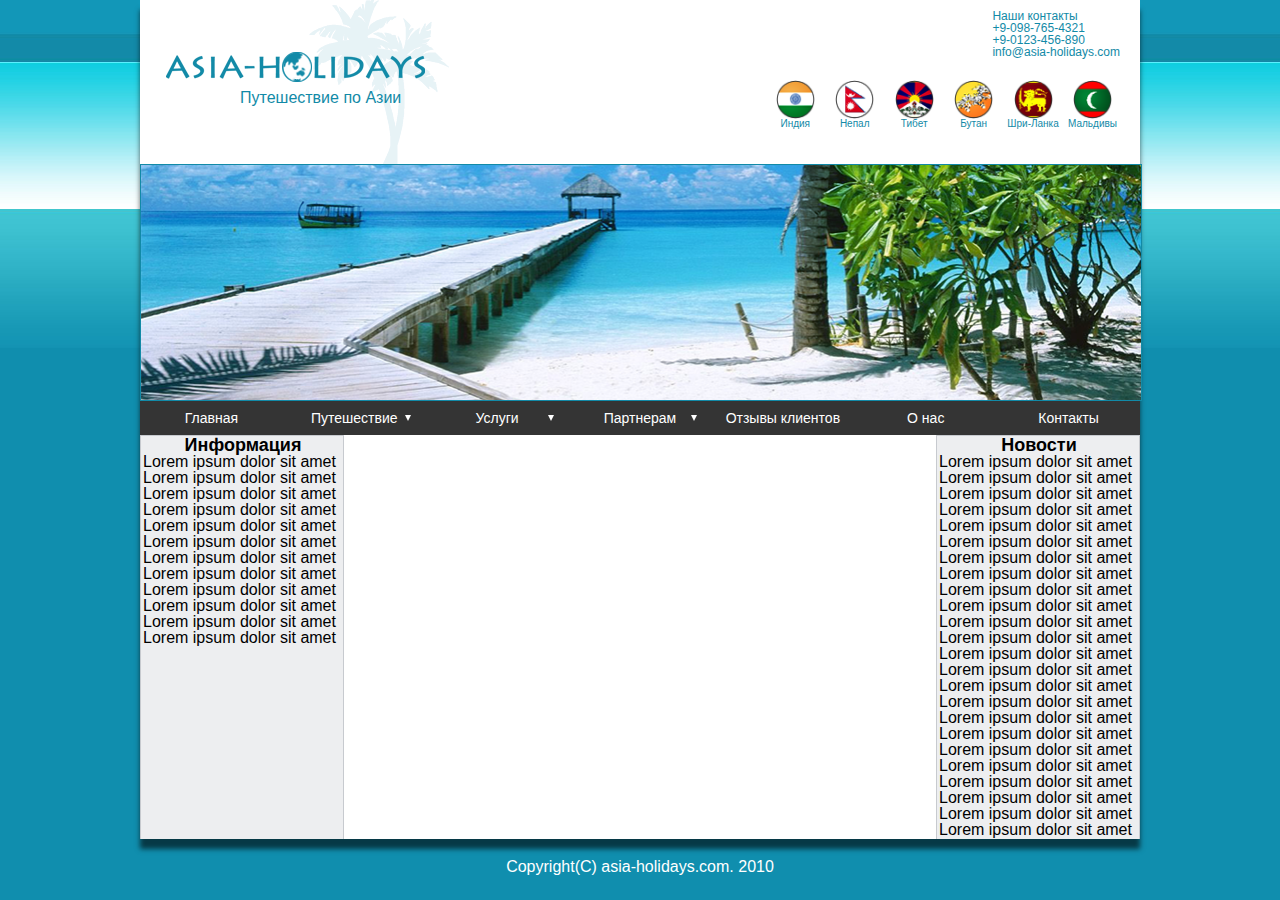
<file: homework_4/index.html>
<!DOCTYPE <!DOCTYPE html>
<html>
 <head>
  <meta charset="utf-8" />
  <title>HTML5</title>
  <link rel="stylesheet" type="text/css" href="css/reset.css">
  <link rel="stylesheet" type="text/css" href="css/style.css">
 </head>
 <body>
    <div class="wrapper">
        <div class="header">
            <div class="logo">
                <img src="img/logo.png" alt=""> 
                <a href="#">Путешествие по Азии</a>
            </div>
            <div class="contact">
                <div class="tel">
                   <p>Наши контакты</p>
                   <p>+9-098-765-4321</p>
                   <p>+9-0123-456-890</p>
                   <p>info@asia-holidays.com</p>
                </div>
                <div class="stroka">
                       <ul>
                       <li> <img src="img/indiya.png">
                       <a href="">Индия</a></li>
                       <li> <img src="img/nepal.png">
                       <a href="">Непал</a></li>
                       <li> <img src="img/tibet.png">
                       <a href="">Тибет</a></li>
                       <li> <img src="img/butan.png">
                       <a href="">Бутан</a></li>
                       <li> <img src="img/shri-lanka.png">
                       <a href="">Шри-Ланка</a></li>
                       <li> <img src="img/maldivi.png">
                       <a href="">Мальдивы</a></li>
                       </ul>
                </div>
                            </div>
       </div>
       <div class="foto"><img src="img/image.png"></div>
       <div class="nav">
           <ul class="topmenu">
               <li><a href="">Главная</a></li>
               <li class="point">
               <a href="">Путешествие<div class="block"></div></a>
                   <ul class="submenu">
                        <li><a href="">Путешествие 1</a></li>
                        <li><a href="">Путешествие 2</a></li>
                        <li><a href="">Путешествие 3</a></li>
                        <li><a href="">Путешествие 4</a></li>
                        <li><a href="">Путешествие 5</a></li>
                   </ul>
               </li>
               <li class="point"><a href="">Услуги<div class="block"></div></a></li>
               <li class="point"><a href="">Партнерам<div class="block"></div></a></li>
               <li><a href="">Отзывы клиентов<div class="block"></div></a></li>
               <li><a href="">О нас</a></li>
               <li><a href="">Контакты</a></li>
           </ul>
       </div>
       <div class="fon">
       <div class="left">
            <p class="zag">Информация</p>
            <p>Lorem ipsum dolor sit amet</p>
            <p>Lorem ipsum dolor sit amet</p>
            <p>Lorem ipsum dolor sit amet</p>
            <p>Lorem ipsum dolor sit amet</p>
            <p>Lorem ipsum dolor sit amet</p>
            <p>Lorem ipsum dolor sit amet</p>
            <p>Lorem ipsum dolor sit amet</p>
            <p>Lorem ipsum dolor sit amet</p> 
            <p>Lorem ipsum dolor sit amet</p>
            <p>Lorem ipsum dolor sit amet</p>
            <p>Lorem ipsum dolor sit amet</p>
            <p>Lorem ipsum dolor sit amet</p>
        </div>
         <div class="center"></div>
        <div class="right">
            <p class="zag">Новости</p>
            <p>Lorem ipsum dolor sit amet</p>
            <p>Lorem ipsum dolor sit amet</p>
            <p>Lorem ipsum dolor sit amet</p>
            <p>Lorem ipsum dolor sit amet</p>
            <p>Lorem ipsum dolor sit amet</p>
            <p>Lorem ipsum dolor sit amet</p>
            <p>Lorem ipsum dolor sit amet</p>
            <p>Lorem ipsum dolor sit amet</p> 
            <p>Lorem ipsum dolor sit amet</p>
            <p>Lorem ipsum dolor sit amet</p>
            <p>Lorem ipsum dolor sit amet</p>
            <p>Lorem ipsum dolor sit amet</p> 
            <p>Lorem ipsum dolor sit amet</p>
            <p>Lorem ipsum dolor sit amet</p>
            <p>Lorem ipsum dolor sit amet</p>
            <p>Lorem ipsum dolor sit amet</p>
            <p>Lorem ipsum dolor sit amet</p>
            <p>Lorem ipsum dolor sit amet</p>
            <p>Lorem ipsum dolor sit amet</p>
            <p>Lorem ipsum dolor sit amet</p> 
            <p>Lorem ipsum dolor sit amet</p>
            <p>Lorem ipsum dolor sit amet</p>
            <p>Lorem ipsum dolor sit amet</p>
            <p>Lorem ipsum dolor sit amet</p>
        </div>

       
        </div>
         
    </div>   
    <div class="footer">
      <p>Copyright(C) asia-holidays.com. 2010</p>   
    </div>


 
 </body>
</html>
</file>
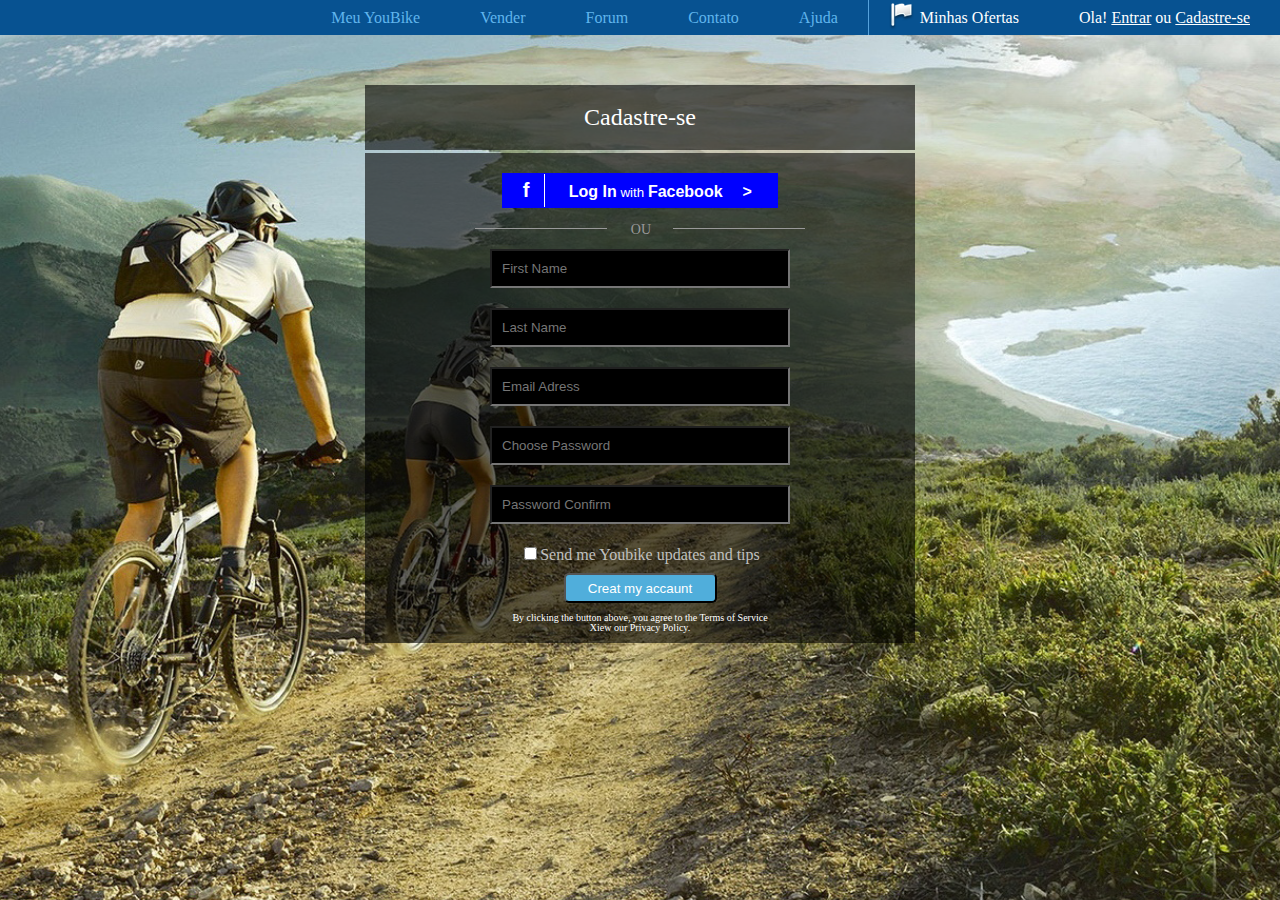
<file: homework_5/forma/index.html>
<!DOCTYPE html>
<html>
<head>
<meta charset="UTF-8">
<title>homework5</title>
<link rel="stylesheet" type="text/css" href="css/style.css">
<link rel="stylesheet" type="text/css" href="css/reset.css">
</head>
<body>
    <div class="nav">
        <ul>
            <li class="white"><a href="#">Ola! <span class="underline">Entrar</span> ou <span class="underline">Cadastre-se</span></a></li>
        	<li class="white flag"><a href="#"><img src="img/flag.png">Minhas Ofertas</a></li>
        	<li class="border"><a href="#" >Ajuda</a></li>
        	<li><a href="#">Contato</a></li>
        	<li><a href="#">Forum</a></li>
        	<li ><a href="#">Vender</a></li>
        	<li><a href="#">Meu YouBike</a></li>
        </ul>
    </div>

    <div class="rec">
        <div class="nadpis"><p>Cadastre-se</p></div>

        <div class="forma">
            <div class="center1">
            	<button type="submit">
                <p class="f">f</p>
                <p class="otstup">
                <span class="bold">Log In</span> 
                with 
                <span class="bold">Facebook<span>
                <p  class="bold otstup1">></p>
                </button>
            </div>

            <div class="margin">
            <div class="liniya">
                <div class="block1"></div>
                <div class="block"></div>
                <div class="ou"><p>OU</p></div>
            </div>
            </div>

            <form action="#" method="post">
                <div class="center"><input type="text" class="colortext" placeholder="First Name"></div>
                <div class="center"><input type="text" class="colortext" placeholder="Last Name"></div>
                <div class="center"><input type="email" class="colortext" placeholder="Email Adress"></div>
                <div class="center"><input type="password" class="colortext" placeholder="Choose Password">
                </div>
                <div class="center last"><input type="password" class="colortext" placeholder="Password Confirm"></div>
                <div class="center">
            	<div><p><label><input class="check" type="checkbox">Send me Youbike updates and tips</label></p></div>
            	<div><input type="submit" class="otpravka" value="Creat my accaunt"></div>
            </form>
            
            
            <div class="center3"><p>By clicking the button above, you agree to the Terms of Service <br> Xiew our Privacy Policy. </p></div>
        </div>   
    </div>


</body>
</html>
</file>
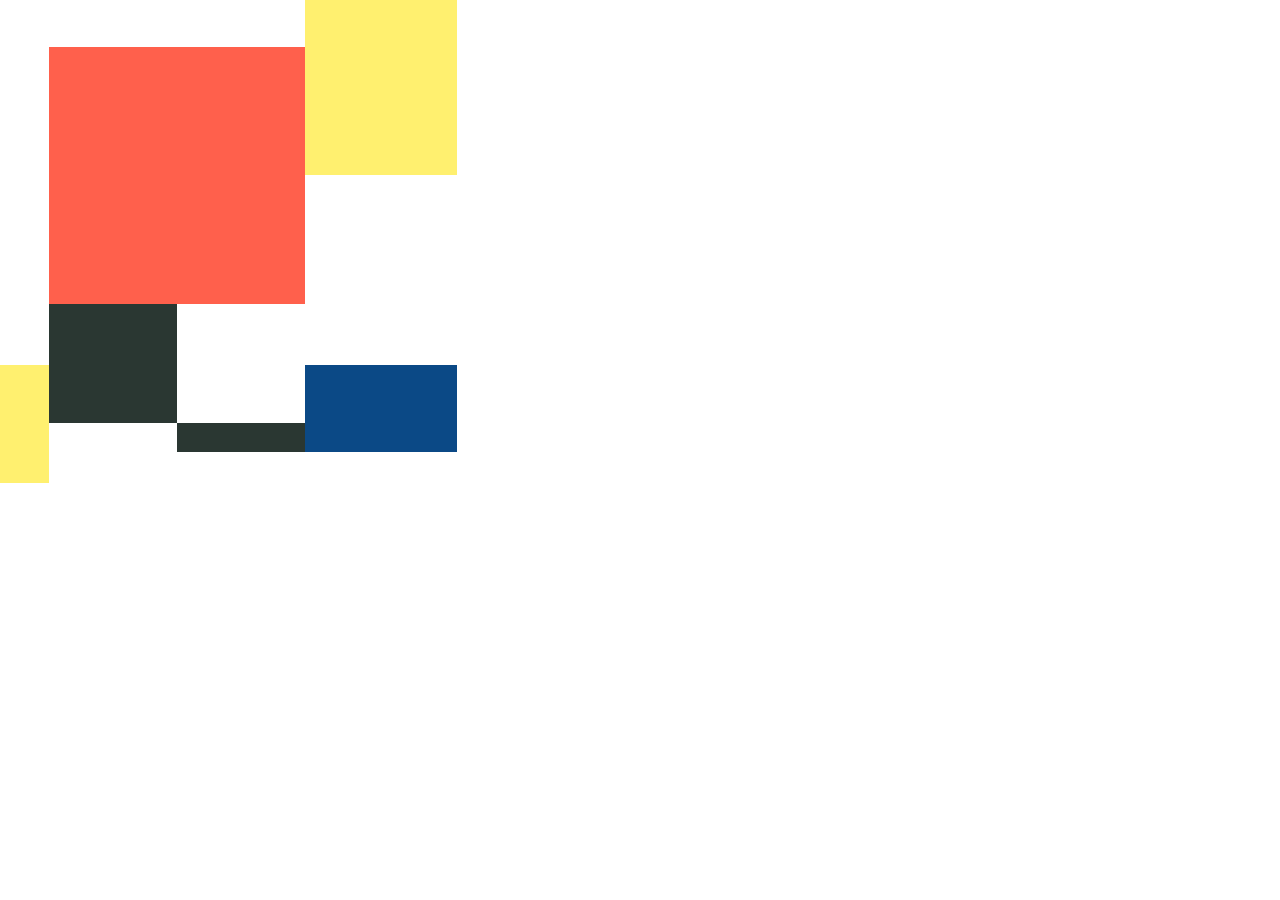
<file: homework_5/tabl/index.html>
<!Doctype html>
<html lang="en">

<head>
  <meta charset="UTF-8">
  <title>tabl</title>
  <link rel="stylesheet" type="text/css" href="css/style.css">
  <link rel="stylesheet" type="text/css" href="css/reset.css">
</head>

<body>
  <table>
    <tr class="first">
      <td class="first1" colspan="2"></td>
      <td class="first2" colspan="2"></td>
      <td class="first3" colspan="2"></td>
    </tr>
    <tr class="second">
      <td class="second1"></td>
      <td class="second2" colspan="3" rowspan="2"></td>
      <td class="second3" colspan="2"></td>
    </tr>
    <tr class="third">
      <td class="cd" rowspan="2"></td>
      <td class="third2"></td>
      <td class="third3"></td>
    </tr>
    <tr class="fourth">
      <td class="fourth1"></td>
      <td class="fourth2"></td>
      <td></td>
      <td class="fourth4" colspan="2"></td>
    </tr>
    <tr class="fifth">
      <td class="fifht1" rowspan="3"></td>
      <td class="fifth2"></td>
      <td class="fifth3"></td>
      <td></td>
      <td class="fifth5" colspan="2" rowspan="2"></td>
    </tr>
    <tr class="sixth">
      <td class="sixt1" colspan="2" rowspan="2"></td>
      <td class="sixth2"></td>
    </tr>
    <tr class="seventh">
      <td class="seventh1" colspan="3"></td>
    </tr>
  </table>
</body>

</html>
</file>
<file: homework_4/css/style.css>
body {
	background: url(../img/bgbody.jpg) repeat-x;
	background-color: #108eae;
	font-family: "Tahoma Regular", Arial, sans-serif;
}

.wrapper {
	width: 1000px;
	margin: 0px auto;
	background-color: #ffffff;
	box-shadow: 0px 10px 5px rgba(0, 0, 0, 0.6);
}
.logo img {
	float: left;
	padding-left: 26px;
	border: none;
  display: block;
  }
.logo a {
  position: relative;
	text-decoration: none;
	position: absolute;
	top: 90px;
	left: 240px;
	color: #128aa7;
}
div .logo :after {
  content: "";
  display: block;
  clear: both;
}

.contact {
	float: right;
	color: #128aa7;
	padding-right: 20px;
	padding-top: 10px;
}
.tel {
	float: right;
	font-size: 12px;
	padding-right: 0px;
}
.stroka {	
	padding-top: 70px;
	}
.stroka ul li {
	display: inline-block;
	width: 55px;
	height: 55px;
	text-align: center;
	}
.stroka a{
       font-size: 10px;
       color: #128aa7;
       text-decoration: none;
      }
.stroka img{
    width: 39px;
    border: none;
}
.clearfix:after {
        visibility: hidden;
        display: block;
        content: "";
        clear: both;
        height: 0;

}
.foto img {
	border: 1px solid #128aa7;
	display: block;
	width: 1000px;
	clear: both;
}
.nav {
  display: block;
  background: #343434;
  font-size: 0;
}
.nav:after {
  content: "";
  display: block;
  clear: both;
}
.topmenu>li {
    display: inline-block;
    width:14.286%;
    text-align: center;
}
.topmenu a {
  text-decoration: none;
  color: #ffffff;
  font-size: 14px;
  padding: 10px;
  display: block;
}
.submenu {
	display: none;
	width: 12%;
	text-align: left;
}
.point:hover .submenu{
 display: block;
 position: absolute;
 background: #343434;
 box-shadow: 0px 10px 5px rgba(0, 0, 0, 0.6);
 left: 25%;
  }
 .point>a {
 	position: relative;
 }
 .point>a::after {
 	content: " ";
  position: absolute;
  width: 0;
	height: 0;
	border-left: 3px solid transparent;
	border-right: 3px solid transparent;
	border-top: 6px solid #ffffff;
  top: 40%;
  right: 10%;
    }
.fon {
	overflow: hidden;
	padding-top: 0;
	width: 100%;
}
.fon:after {
  content: "";
  display: block;
  clear: both;
}
.left {
	float: left;
	width: 20%;
	background: #edeef0;
	border: 1px solid #c7cacf;
  padding-left: 2px;
	padding-bottom: 20000px;
	margin-bottom: -20000px;
	}
	 .center {
	float: left;
	width: 60%;
	background: #ffffff;
	padding-bottom: 20000px;
	margin-bottom: -20000px;
	}
.right{
  padding-left: 2px;
	float: right;
	width: 20%;
	background: #edeef0;
	border: 1px solid #c7cacf;
	padding-bottom: 20000px;
	margin-bottom: -20000px;
}
   .zag {
	font-size: 18px;
	font-weight: bold;
	text-align: center;
}
.footer {
  clear: both;
	text-align: center;
	color: #ffffff;
  margin-top: 20px;
  margin-bottom: 20px;
	}
</file>
<file: homework_5/forma/css/style.css>
body {
  background: url(../img/fon.png) no-repeat;
  background-size: cover;
  background-position: center;
  font-style: "Tahoma Regular"
  }
.nav {
  height: 35px;
  background-color: #075291;
}
.nav: before,
.nav: after {
  content: "";
  display: table;
}
.nav: after {
  clear: both;
}

.nav li {
  float: right;
}
.border {
  
  border-right: 1px solid #56a2dc;
}
.nav li a {
  line-height: 35px;
  text-decoration: none;
  padding: 0 30px;
  color: #60b5ed;
}

li.white a{
   color: #ffffff;
}

.ulfl {position: relative;
  width: 180px;
  color: white;}

.flag {position: relative;
  width: 180px;
  text-align: right;
 }
 .flag img {
  position: absolute;
  width: 25px;
  left: 0px;
  bottom: 5px;
  margin-left: 20px;
}
.underline {
  text-decoration: underline;
}
.nav li:hover {
background-color: #4eabda;
 
}

.nav li a:hover {
  color: #ffffff;
}




.rec {

  width: 550px;
  margin: 50px auto 100px auto;
  color: #ffffff;
}

.nadpis {
  width: 550px;
  height: 65px;
  margin-bottom: 3px;
  background-color: rgba(0,0,0,0.6);
}

.nadpis p {
  color: #ffffff;
  font-size: 24px;
  line-height: 65px;
  text-align: center;
}

.forma {
  width: 550px;
  background-color: rgba(0,0,0,0.6); 
}

.ou p {
color: #999999;
  font-size: 14px;
  text-align: center;
  position: absolute;
  right: 48%;
  top: -500%;
}

.margin {
  padding-right: 20%;
  padding-left: 20%;
  position: relative;
}

.liniya {
  overflow: hidden;
  width: 100%;
}

.block1 {
  float: left;
  background-color: #999999;
  width: 40%;
  height: 1px;
}

.ou {
  float: left;
  width: 20%;
  }

.block {
  float: right;
  width: 40%;
  height: 1px;
  background-color: #999999;
}

form {
  clear: both;
  margin: 0 auto;
}
.center1 {
  padding: 20px 0px;
  text-align: center;
 }
 button {
  background-color: blue;
  color: #ffffff;
  display: inline-block;
  border: none;
 }
 button p {
    display: inline-block;
    padding: 5px 0px;
 }
 .f {
  padding-right: 8px; 
  padding-left: 8px;
  width: 20px;
  font-weight: bold;
  font-size: 20px;
  text-align: center;
  border-right: 1px solid #ffffff;
 }
 .otstup {
  margin: 0px 20px 0px 20px;
 }
 .otstup1 {
  margin: 0px 20px 0px 0px;
 }
.bold {
  font-size: 16px;
  font-weight: bold;
}
.center {
  margin: 20px auto;
  text-align: center;
}
.colortext {
  width: 276px;
  padding: 10px;
  color: #cccccc;
  background: black;
}
.colortext:hover {
  background: blue;
  color: #fffcfc;
}

  label {
  color: #c0c0bf;
}

.center3 {
  text-align: center;
  font-size: 10px;
  padding: 10px 0px;
}

.otpravka {
  width: 153px;
  height: 30px;
  margin-top: 10px;
  background: #50aedb;
  border-radius: 5px;
  color: #ffffff;}
</file>
<file: homework_5/tabl/css/style.css>
table {
  border-collapse: collapse;
  border-top-color: white;
}

td {
  border: 12px solid #212318;
}

.first {
  height: 47px;
}

.first1 {
  border-top-style: none;
  border-left: none;
}

.first2 {
  border-top: none;
}

.first3 {
  background: #fff06f;
  border-top-style: none;
  border-right: none;
}

.second {
  height: 128px;
}

.second1 {
  width: 49px;
  border-left: none
}

.second2 {
  background: #ff604c;
}

.second3 {
  background: #fff06f;
  border-right: none;
}

.third {
  height: 129px;
}

.third1 {
  border-left: none;
}

.third2 {
  width: 76px;
}

.third3 {
  width: 76px;
  border-right: none;
}

.fourth {
  height: 61px;
}

.fourth1 {
  background: #2a3732;
  width: 65px;
}

.fourth2 {
  width: 63px;
}

.fourth2 {
  background: #2a3732;
}

.fourth4 {
  border-right: none;
}

.fifth {
  height: 58px;
}

.fifht1 {
  background: #fff06f;
  border-bottom-style: none;
  border-left: none;
}

.fifth2 {
  background: #2a3732;
}

.fifth3 {
  background: #2a3732;
}

.fifth5 {
  background: #0b4986;
  border-right-style: none;
}

.sixth {
  height: 29px;
}

.sixt1 {
  border-bottom: none;
}

.sixth2 {
  width: 128px;
}

.sixth2 {
  background: #2a3732;
}

.seventh {
  height: 31px;
}

.seventh1 {
  border-bottom: none;
  border-right: none;
}
</file>
